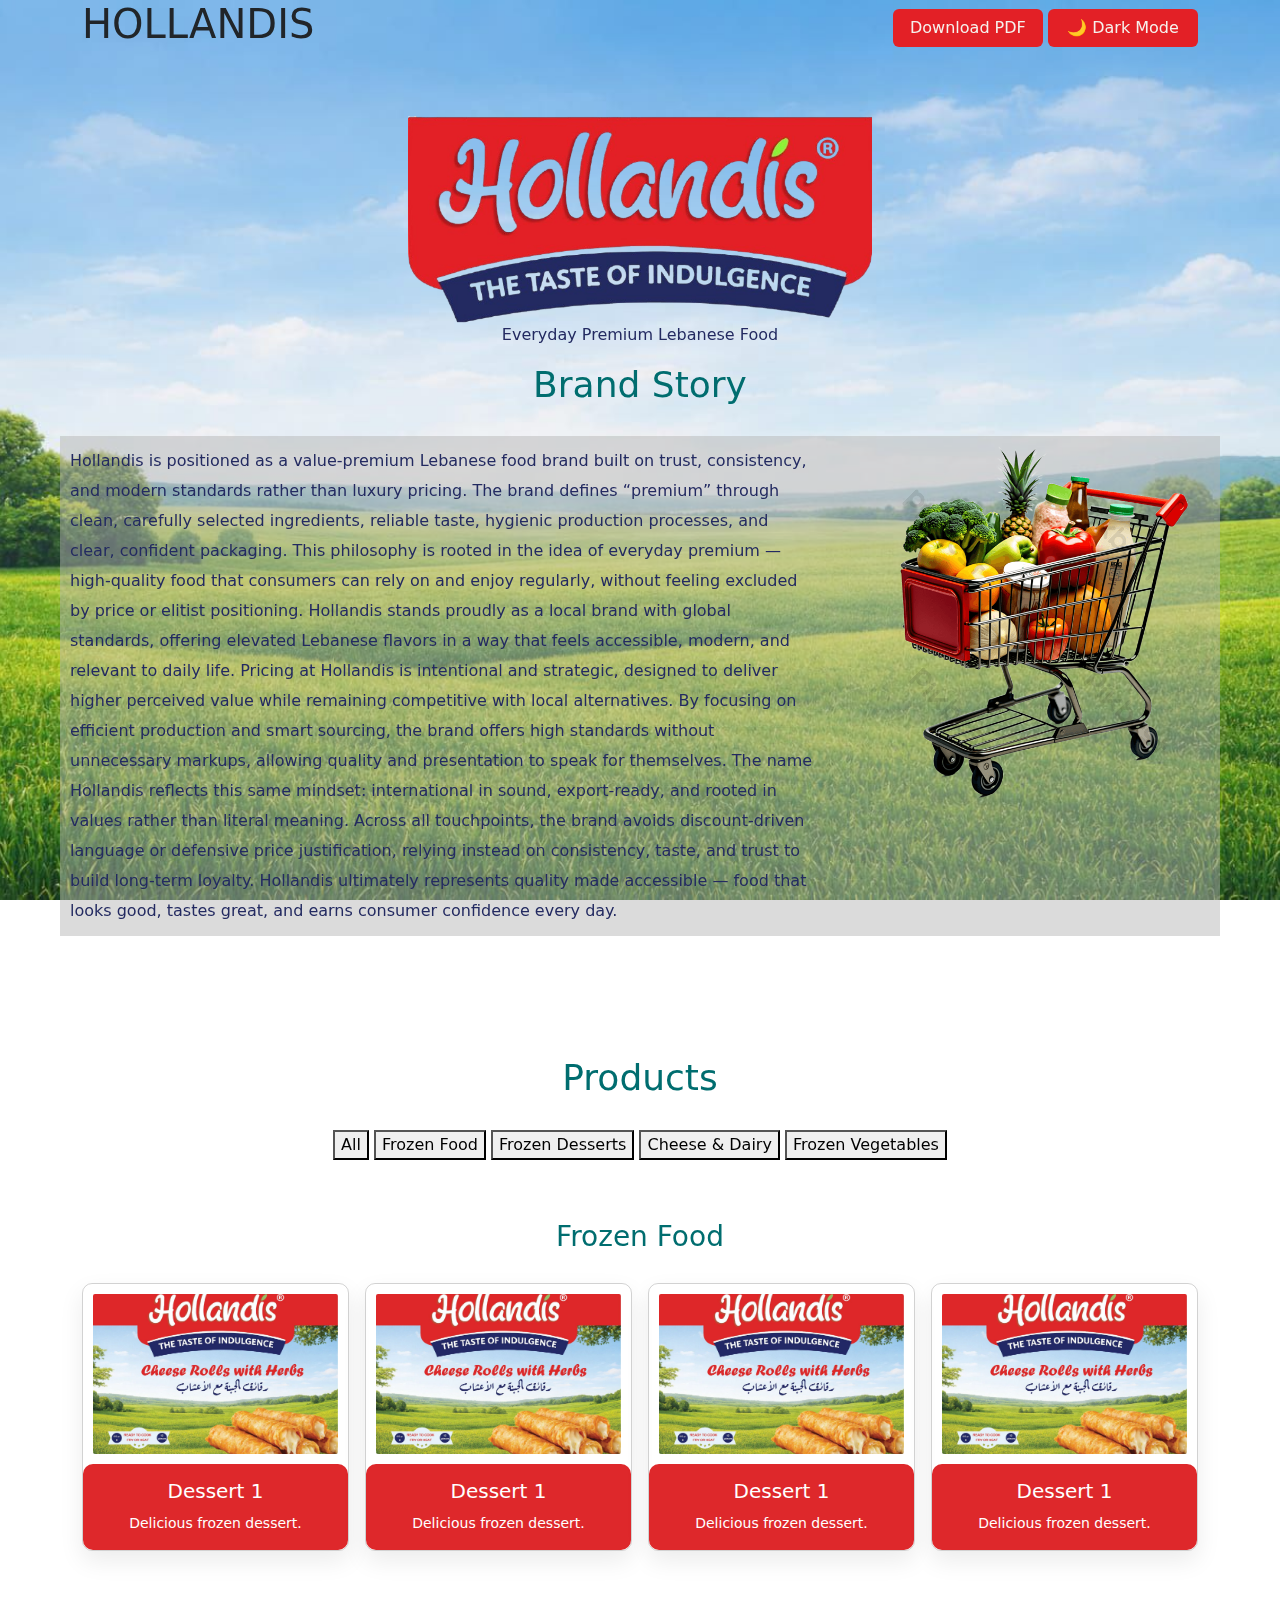
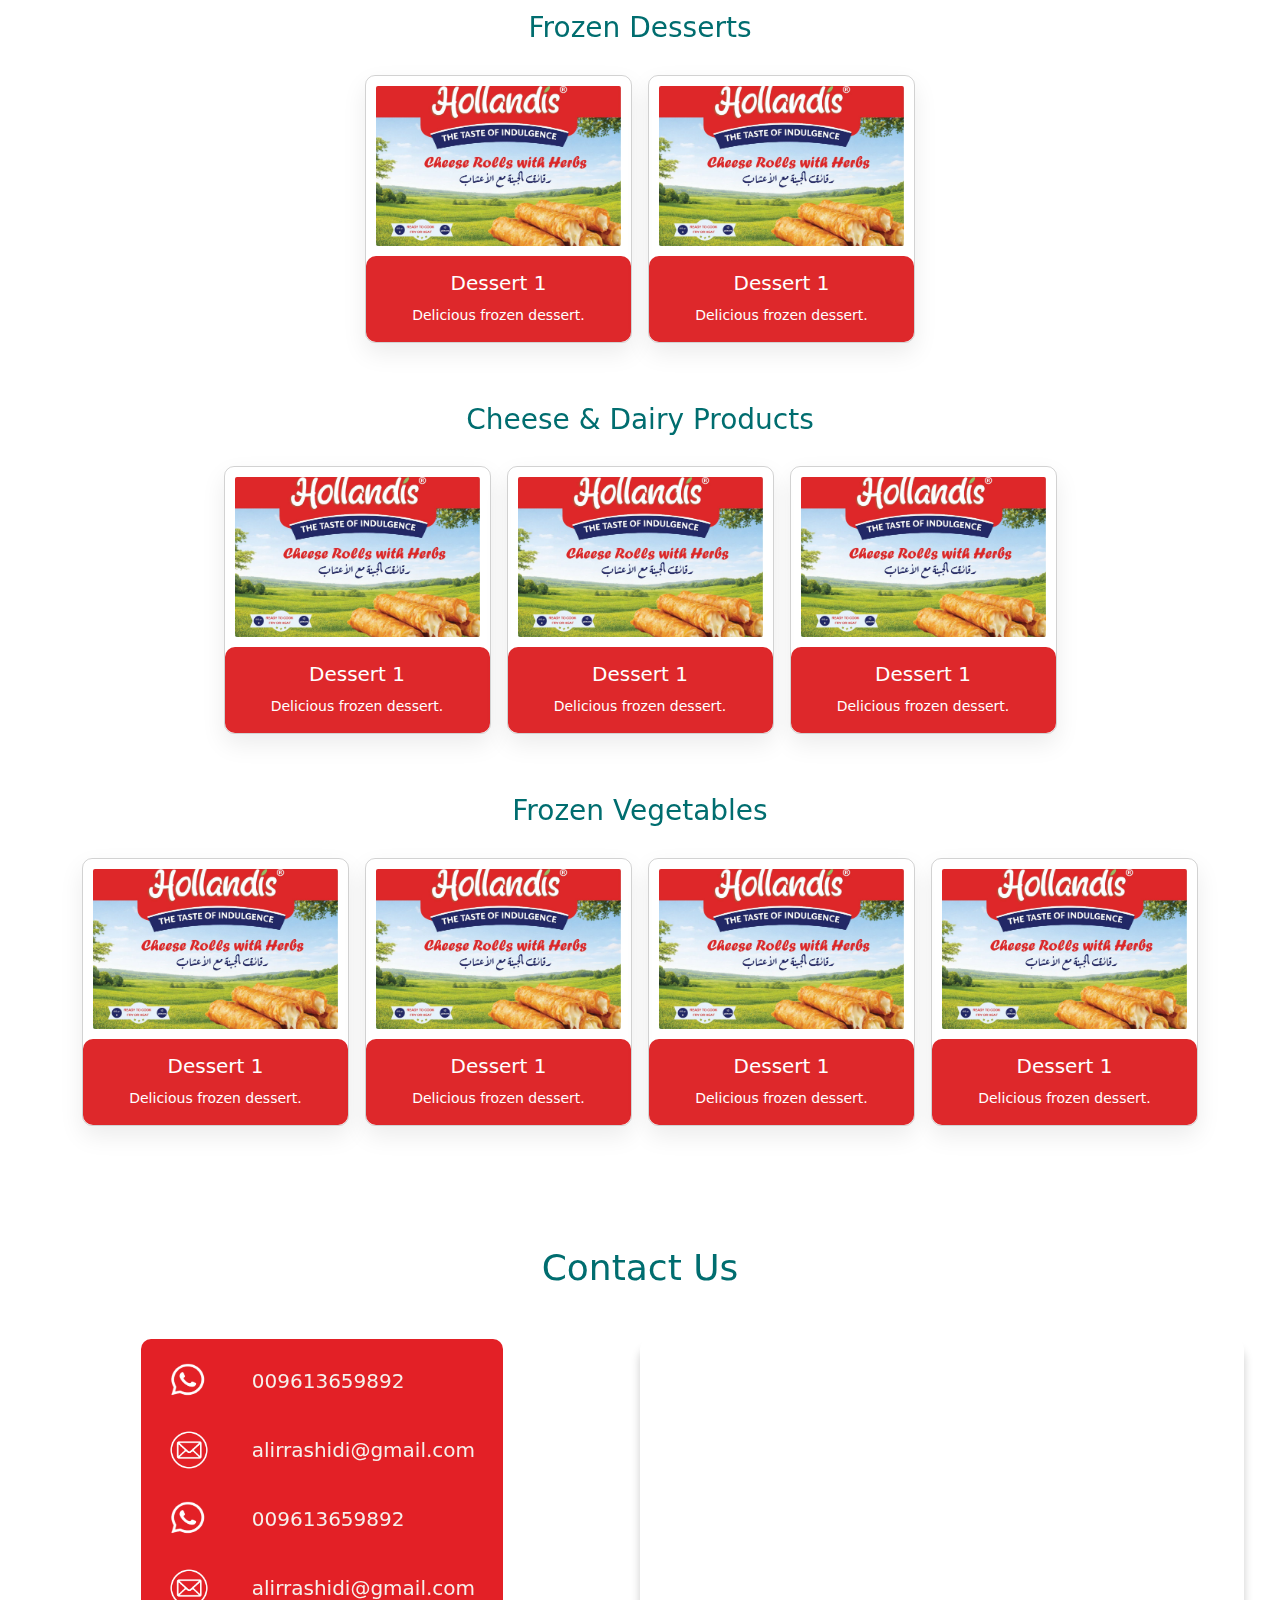
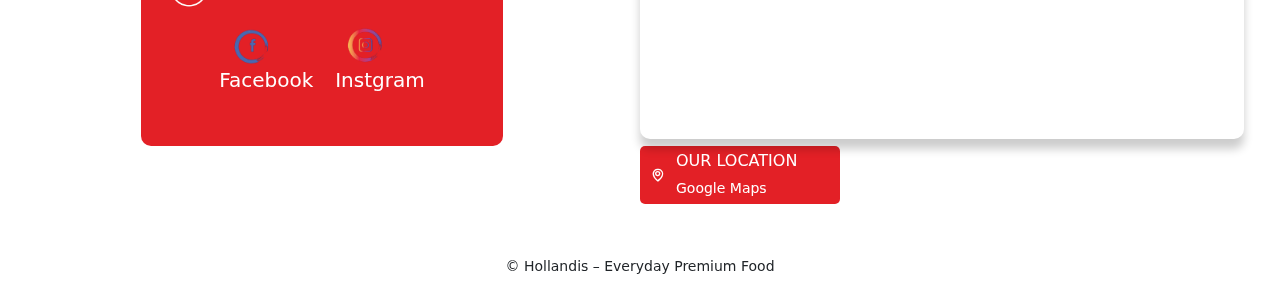
<file: index.html>
<!DOCTYPE html>
<html lang="en">
<head>
  <meta charset="UTF-8" />
  <meta name="viewport" content="width=device-width, initial-scale=1.0" />
  <link rel="stylesheet" href="image/hollandis.css">
  <title>Hollandis – Brand Portfolio</title>
  <!-- Bootstrap -->
   <link href="https://cdn.jsdelivr.net/npm/bootstrap@5.3.3/dist/css/bootstrap.min.css" rel="stylesheet">
<!-- box icons -->
 <link href='https://unpkg.com/boxicons@2.1.4/css/boxicons.min.css' rel='stylesheet'>

  <style>

  </style>
</head>
<body>
  <div class="bg-fixed">
      <div class="overlay"></div>
  </div>
  <!-- TOP -->
<div class="top-bar bb">
  <div class="container header" >
    <h1>HOLLANDIS</h1>
    <div class="controls">
      <!-- <button id="darkBtn">Dark Mode</button> -->
       <button id="pdfBtn" class="btn  ">Download PDF</button>
      <button id="themeToggle" class="btn  ">
          🌙 Dark Mode
      </button>
      
   
    </div>
  </div>
</div>

<section class="home">
  <div class="logo">
    <img  src="image/logo-removebg-preview (1).png">
    <p>Everyday Premium Lebanese Food</p>
    <h2 class="title">Brand Story</h2>
  </div>
  <div class="home-story ">
    <div class="row  justify-content-center">
      <div class="col-12 col-sm-8">
           <p class="story">
                Hollandis is positioned as a value-premium Lebanese food brand built on trust, consistency, and modern standards rather than luxury pricing. The brand defines “premium” through clean, carefully selected ingredients, reliable taste, hygienic production processes, and clear, confident packaging. This philosophy is rooted in the idea of everyday premium — high-quality food that consumers can rely on and enjoy regularly, without feeling excluded by price or elitist positioning. Hollandis stands proudly as a local brand with global standards, offering elevated Lebanese flavors in a way that feels accessible, modern, and relevant to daily life.
                Pricing at Hollandis is intentional and strategic, designed to deliver higher perceived value while remaining competitive with local alternatives. By focusing on efficient production and smart sourcing, the brand offers high standards without unnecessary markups, allowing quality and presentation to speak for themselves. The name Hollandis reflects this same mindset: international in sound, export-ready, and rooted in values rather than literal meaning. Across all touchpoints, the brand avoids discount-driven language or defensive price justification, relying instead on consistency, taste, and trust to build long-term loyalty. Hollandis ultimately represents quality made accessible — food that looks good, tastes great, and earns consumer confidence every day.    
            </p>
      </div>
      <div class="col-12 col-sm-4">
           <img src="image/grocery-filled-shopping-cart-mockup-png--e2-80-93-isolated-with-transparent-background_10889721.png!bw700">
      </div>
    </div>
   
  </div>
</section>

<section>
  <h2 class="title">Products </h2>

  <div class="filters" style="text-align:center; margin-bottom:40px;">
    <button id="all" onclick="filterProducts('all')">All</button>
    <button id="frozen" onclick="filterProducts('frozen')">Frozen Food</button>
    <button id="dessert" onclick="filterProducts('dessert')">Frozen Desserts</button>
    <button id="dairy" onclick="filterProducts('dairy')">Cheese & Dairy</button>
    <button id="vegetables" onclick="filterProducts('vegetables')">Frozen Vegetables</button>
  </div>
<!--الكود الجديد  -->
    <!-- حاوية الأقسام -->
    <div class="position-relative" style="min-height: 600px;">

        <!-- Frozen Food -->
         
        <div class="category section" id="frozen">
            <h3>Frozen Food</h3>
            <div class="container text-center mx-auto">
                <div class="row g-3 justify-content-center">
                    <div class="col-12 col-lg-3 col-md-4 col-sm-6">
                          <div class="card">
                            <img src="image/1.jpg" class="img-fluid" alt="Dessert">
                            <div class="card-info">
                                <h4>Dessert 1</h4>
                                <p>Delicious frozen dessert.</p>
                            </div>
                        </div>
                    </div>
                    <div class="  col-12 col-lg-3 col-md-4 col-sm-6">
                          <div class="card">
                            <img src="image/1.jpg" class="img-fluid" alt="Dessert">
                            <div class="card-info">
                                <h4>Dessert 1</h4>
                                <p>Delicious frozen dessert.</p>
                            </div>
                        </div>
                    </div>
                     <div class="col-12 col-lg-3 col-md-4 col-sm-6">
                          <div class="card">
                            <img src="image/1.jpg" class="img-fluid" alt="Dessert">
                            <div class="card-info">
                                <h4>Dessert 1</h4>
                                <p>Delicious frozen dessert.</p>
                            </div>
                        </div>
                    </div>
                     <div class="col-12 col-lg-3 col-md-4 col-sm-6">
                        <div class="card">
                            <img src="image/1.jpg" class="img-fluid" alt="Dessert">
                            <div class="card-info">
                                <h4>Dessert 1</h4>
                                <p>Delicious frozen dessert.</p>
                            </div>
                        </div>
                    </div>
                </div>
            </div>
        </div>

        <!-- Frozen Desserts -->
        <div class="category section " id="dessert">
            <h3>Frozen Desserts</h3>
            <div class="container text-center mx-auto">
                <div class="row g-3 justify-content-center">
                    <div class="col-12 col-lg-3 col-md-4 col-sm-6">
                        <div class="card">
                            <img src="image/1.jpg" class="img-fluid" alt="Dessert">
                            <div class="card-info">
                                <h4>Dessert 1</h4>
                                <p>Delicious frozen dessert.</p>
                            </div>
                        </div>
                    </div>
                    <div class="col-12 col-lg-3 col-md-4 col-sm-6">
                          <div class="card">
                            <img src="image/1.jpg" class="img-fluid" alt="Dessert">
                            <div class="card-info">
                                <h4>Dessert 1</h4>
                                <p>Delicious frozen dessert.</p>
                            </div>
                        </div>
                    </div>
                </div>
            </div>
        </div>

        <!-- Cheese & Dairy -->
        <div class="category section " id="dairy">
            <h3>Cheese & Dairy Products</h3>
            <div class="container text-center mx-auto">
                <div class="row g-3 justify-content-center">
                    <div class="col-12 col-lg-3 col-md-4 col-sm-6">
                           <div class="card">
                            <img src="image/1.jpg" class="img-fluid" alt="Dessert">
                            <div class="card-info">
                                <h4>Dessert 1</h4>
                                <p>Delicious frozen dessert.</p>
                            </div>
                        </div>
                    </div>
                    <div class="col-12 col-lg-3 col-md-4 col-sm-6">
                           <div class="card">
                            <img src="image/1.jpg" class="img-fluid" alt="Dessert">
                            <div class="card-info">
                                <h4>Dessert 1</h4>
                                <p>Delicious frozen dessert.</p>
                            </div>
                        </div>
                    </div>
                      <div class="col-12 col-lg-3 col-md-4 col-sm-6">
                           <div class="card">
                            <img src="image/1.jpg" class="img-fluid" alt="Dessert">
                            <div class="card-info">
                                <h4>Dessert 1</h4>
                                <p>Delicious frozen dessert.</p>
                            </div>
                        </div>
                    </div>
                </div>
            </div>
        </div>

        <!-- Frozen Vegetables -->
        <div class="category section " id="vegetables">
            <h3>Frozen Vegetables</h3>
            <div class="container text-center mx-auto">
                <div class="row g-3 justify-content-center">
                    <div class="col-12 col-lg-3 col-md-4 col-sm-6">
                           <div class="card">
                            <img src="image/1.jpg" class="img-fluid" alt="Dessert">
                            <div class="card-info">
                                <h4>Dessert 1</h4>
                                <p>Delicious frozen dessert.</p>
                            </div>
                        </div>
                    </div>
                    <div class="col-12 col-lg-3 col-md-4 col-sm-6">
                           <div class="card">
                            <img src="image/1.jpg" class="img-fluid" alt="Dessert">
                            <div class="card-info">
                                <h4>Dessert 1</h4>
                                <p>Delicious frozen dessert.</p>
                            </div>
                        </div>
                    </div>
                     <div class="col-12 col-lg-3 col-md-4 col-sm-6">
                           <div class="card">
                            <img src="image/1.jpg" class="img-fluid" alt="Dessert">
                            <div class="card-info">
                                <h4>Dessert 1</h4>
                                <p>Delicious frozen dessert.</p>
                            </div>
                        </div>
                    </div>
                     <div class="col-12 col-lg-3 col-md-4 col-sm-6">
                           <div class="card">
                            <img src="image/1.jpg" class="img-fluid" alt="Dessert">
                            <div class="card-info">
                                <h4>Dessert 1</h4>
                                <p>Delicious frozen dessert.</p>
                            </div>
                        </div>
                    </div>
                </div>
            </div>
        </div>

    </div>
</div>
<!--  -->
<!-- الكود القديم -->
 <!-- <section>
  <div class="category " id='frozen'>
    <h3>Frozen Food</h3>
    <div class="container text-center mx-auto">
      <div class="row g-3 justify-content-center">
          <div class="col-12  col-lg-3 col-md-4 col-sm-6 ">
            <div class="card">
              <img src="image/1.jpg" alt="Kibbeh" />
              <h4>Kibbeh</h4>
              <p>High‑quality everyday premium product.</p>
            </div>
          </div>
          <div class="col-12  col-lg-3 col-md-4 col-sm-6 ">
            <div class="card">
              <img src="image/1.jpg" alt="Kibbeh" />
              <h4>Kibbeh</h4>
              <p>High‑quality everyday premium product.</p>
            </div>
          </div>
          <div class="col-12 col-lg-3 col-md-4 col-sm-6">
            <div class="card">
              <img src="image/1.jpg" alt="Kibbeh" />
              <h4>Kibbeh</h4>
              <p>High‑quality everyday premium product.</p>
            </div>
          </div>
          <div class="col-12 col-lg-3 col-md-4 col-sm-6">
            <div class="card">
              <img src="image/1.jpg" alt="Kibbeh" />
              <h4>Kibbeh</h4>
              <p>High‑quality everyday premium product.</p>
            </div>
          </div>
          
        </div>
    </div>
  </div>
  </section>  -->
<!-- <section>
  <div class="category  " id='dessert'>
    <h3>Frozen Desserts</h3>
    <div class="container text-center mx-auto">
      <div class="row g-3 justify-content-center">
          <div class="col-12 col-lg-3 col-md-4 col-sm-6">
            <div class="card">
              <img src="image/1.jpg" alt="Kibbeh" />
              <h4>Kibbeh</h4>
              <p>High‑quality everyday premium product.</p>
            </div>
          </div>
          <div class="col-12 col-lg-3 col-md-4 col-sm-6">
            <div class="card">
              <img src="image/1.jpg" alt="Kibbeh" />
              <h4>Kibbeh</h4>
              <p>High‑quality everyday premium product.</p>
            </div>
          </div> 
        </div>
    </div>
    </div> 
  </section>  -->
 <!-- <section>
  <div class="category " id='dairy'>
    <h3>Cheese & Dairy Products</h3>
      <div class="container text-center mx-auto">
      <div class="row g-3 justify-content-center">
          <div class="col-12 col-lg-3 col-md-4 col-sm-6">
            <div class="card">
              <img src="image/1.jpg" alt="Kibbeh" />
              <h4>Kibbeh</h4>
              <p>High‑quality everyday premium product.</p>
            </div>
          </div>
           <div class="col-12 col-lg-3 col-md-4 col-sm-6">
            <div class="card">
              <img src="image/1.jpg" alt="Kibbeh" />
              <h4>Kibbeh</h4>
              <p>High‑quality everyday premium product.</p>
            </div>
          </div>
          <div class="col-12 col-lg-3 col-md-4 col-sm-6">
            <div class="card">
              <img src="image/1.jpg" alt="Kibbeh" />
              <h4>Kibbeh</h4>
              <p>High‑quality everyday premium product.</p>
            </div>
          </div>
        </div>
    </div>
   </div> 
</section>  -->
<!-- <section>
 <div class="category  " id='all'>
    <h3>Frozen Vegetables</h3>
     <div class="container text-center mx-auto">
      <div class="row g-3 justify-content-center">
          <div class="col-12 col-lg-3 col-md-4 col-sm-6">
            <div class="card">
              <img src="image/1.jpg" alt="Kibbeh" />
              <h4>Kibbeh</h4>
              <p>High‑quality everyday premium product.</p>
            </div>
          </div>
          <div class="col-12 col-lg-3 col-md-4 col-sm-6">
            <div class="card">
              <img src="image/1.jpg" alt="Kibbeh" />
              <h4>Kibbeh</h4>
              <p>High‑quality everyday premium product.</p>
            </div>
          </div>
          <div class="col-12 col-lg-3 col-md-4 col-sm-6">
            <div class="card">
              <img src="image/1.jpg" alt="Kibbeh" />
              <h4>Kibbeh</h4>
              <p>High‑quality everyday premium product.</p>
            </div>
          </div>
          <div class="col-12 col-lg-3 col-md-4 col-sm-6">
            <div class="card">
              <img src="image/1.jpg" alt="Kibbeh" />
              <h4>Kibbeh</h4>
              <p>High‑quality everyday premium product.</p>
            </div>
          </div>
          
        </div>
    </div>
</div>
</section>   -->
</section>

<!--  -->
<!-- contact us  -->
<section class="contact-section ">
  <h2 class="title">Contact Us </h2>
    <div class="contact row g-3 justify-content-center">
      
      <div class="socail col-12 col-md-6">
        <div class="socail-card">
          <div class="socail-email">
            <div class="email1">
                <div class="wh">
                  <div>
                     <a href="https://facebook.com/yourpage" target="_blank" class="btn " style="color: #29a638">
                        <img src="image/wh.png"> 
                    </a>
                  </div>
                  <div>
                    <p>009613659892</p>
                  </div>
                </div>
                <div class="eml">
                    <div>
                    <a href="mailto:example@email.com" class="btn   ">
                        <img src="image/em.png"> 
                    </a>
                  </div>
                  <div>
                    <p>alirrashidi@gmail.com </p>
                  </div>
                </div>
            </div>
            <div class="email2">
                <div class="wh">
                  <div>
                     <a href="https://facebook.com/yourpage" target="_blank" class="btn " style="color: #29a638">
                        <img src="image/wh.png"> 
                    </a>
                  </div>
                  <div>
                    <p>009613659892</p>
                  </div>
                </div>
                <div class="eml">
                    <div>
                    <a href="mailto:example@email.com" class="btn   ">
                        <img src="image/em.png"> 
                    </a>
                  </div>
                  <div>
                    <p>alirrashidi@gmail.com </p>
                  </div>
                </div>
            </div>
          </div>
          <div class="socail-media">
            <div class=" facebook">
              <a href="https://facebook.com/yourpage" target="_blank"  style="color: #4d69b0;">
                  <img src="image/fac.png">  <p>Facebook</p>
              </a> 
            </div>
           <div class=" ins">
            <a href="https://facebook.com/yourpage" target="_blank"  style="color: #d62f5e">
                   <img src="image/ins.png"> <p>Instgram</p>
              </a>
           </div>
          </div>
        </div>
      
      </div>
      <div class="socail-img col-12 col-md-6">
          <!-- <div>
            <div>

            </div>
            
          <form action="mailto:example@email.com" method="post" enctype="text/plain">
            <div class="row g-3">
              <div class="col-md-6">
                <input type="text" class="form-control" placeholder="Name" name="name" required>
              </div>
              <div class="col-md-6">
                <input type="email" class="form-control" placeholder="Email" name="email" required>
              </div>
              <div class="col-12">
                <textarea class="form-control" rows="5" placeholder="Your message" name="message" required></textarea>
              </div>
              <div class="col-12 btn-send ">
                <button type="submit" class="btn btn-success px-4">
                  send
                </button>
              </div>
            </div>
          </form>
          </div> -->
      <div class="map-section">
            <iframe src="https://www.google.com/maps/embed?pb=!1m18!1m12!1m3!1d3315.066489402386!2d35.5187992!3d33.8105972!2m3!1f0!2f0!3f0!3m2!1i1024!2i768!4f13.1!3m3!1m2!1s0x151f19dce5a6ae85%3A0x9ce4fd9aa1089229!2sChoueifat%20Lebanon!5e0!3m2!1sar!2sus!4v1768818598202!5m2!1sar!2sus" width="600" height="450" style="border:0;" allowfullscreen="" loading="lazy" referrerpolicy="no-referrer-when-downgrade" ></iframe>
            <a 
                href="https://maps.app.goo.gl/1LR8s9koshXdgeja8" 
                 target="_blank" 
                class="map-overlay"
            >   
                <div class="map-text">
                  <i class='bx bx-map'></i>
                 <div class="map-text-info">
                   <h6>OUR LOCATION</h3>
                  <p>Google Maps</p>
                 </div>
                </div>
            </a>
             
          </div>

      </div>
     
    </div>
</section>

<footer>
© Hollandis – Everyday Premium Food
</footer>
<script>
// function toggleDark() {
//   document.body.classList.toggle("dark");
// }

function downloadPDF() {
  html2pdf().from(document.body).save("Hollandis-Portfolio.pdf");
}
</script>
<script>
// function toggleDark() {
//   document.body.classList.toggle("dark");
// }
document.getElementById("pdfBtn").onclick = function(){
  window.print();
};
</script>
<script>
    const toggle = document.getElementById("themeToggle");
    const body = document.body;
    // عند تحميل الصفحة
    if (localStorage.getItem("theme") === "dark") {
        body.classList.add("dark");
    }

    toggle.addEventListener("click", () => {
        body.classList.toggle("dark");

        if (body.classList.contains("dark")) {
            localStorage.setItem("theme", "dark");
        } else {
            localStorage.setItem("theme", "light");
        }
    });
function filterProducts(sectionId) {
    const sections = document.querySelectorAll('.category.section');

    // إذا اخترت All
    if(sectionId === 'all') {
        sections.forEach(section => {
            section.classList.remove('d-none', 'absolute', 'fade-out', 'fade-in');
        });
    } else {
        sections.forEach(section => {
            if(section.id === sectionId) {
                // إظهار القسم الجديد مع fade-in
                section.classList.remove('d-none', 'fade-out');
                section.classList.add('fade-in', 'absolute');
            } else {
                // إخفاء الأقسام الأخرى مع fade-out
                section.classList.add('fade-out');
                section.classList.remove('fade-in', 'absolute');

                // بعد انتهاء الانميشن → نخفيه تمامًا
                setTimeout(() => {
                    section.classList.add('d-none');
                    section.classList.remove('fade-out');
                }, 500); // مدة الانميشن 0.5s
            }
        });
    }
}
</script>

<script src="https://cdn.jsdelivr.net/npm/bootstrap@5.3.3/dist/js/bootstrap.bundle.min.js"></script>


</body>

</html>
</file>
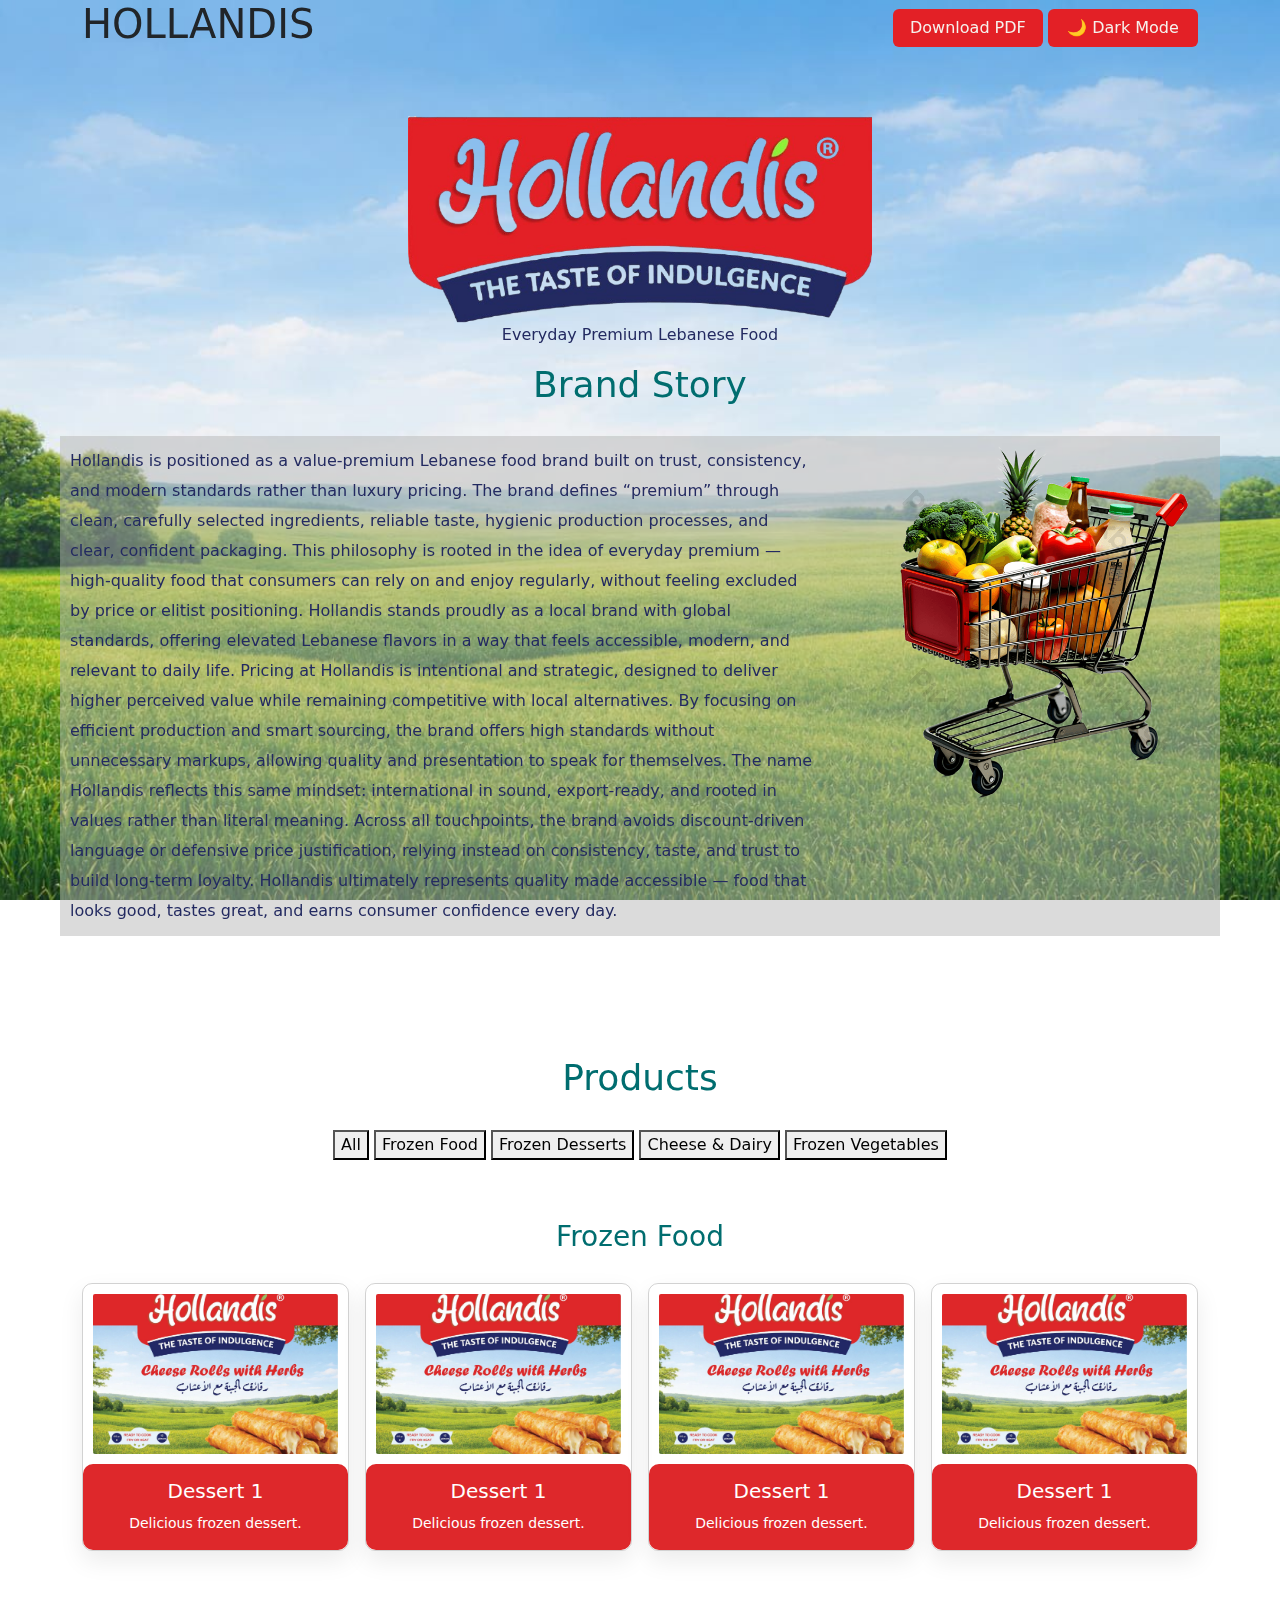
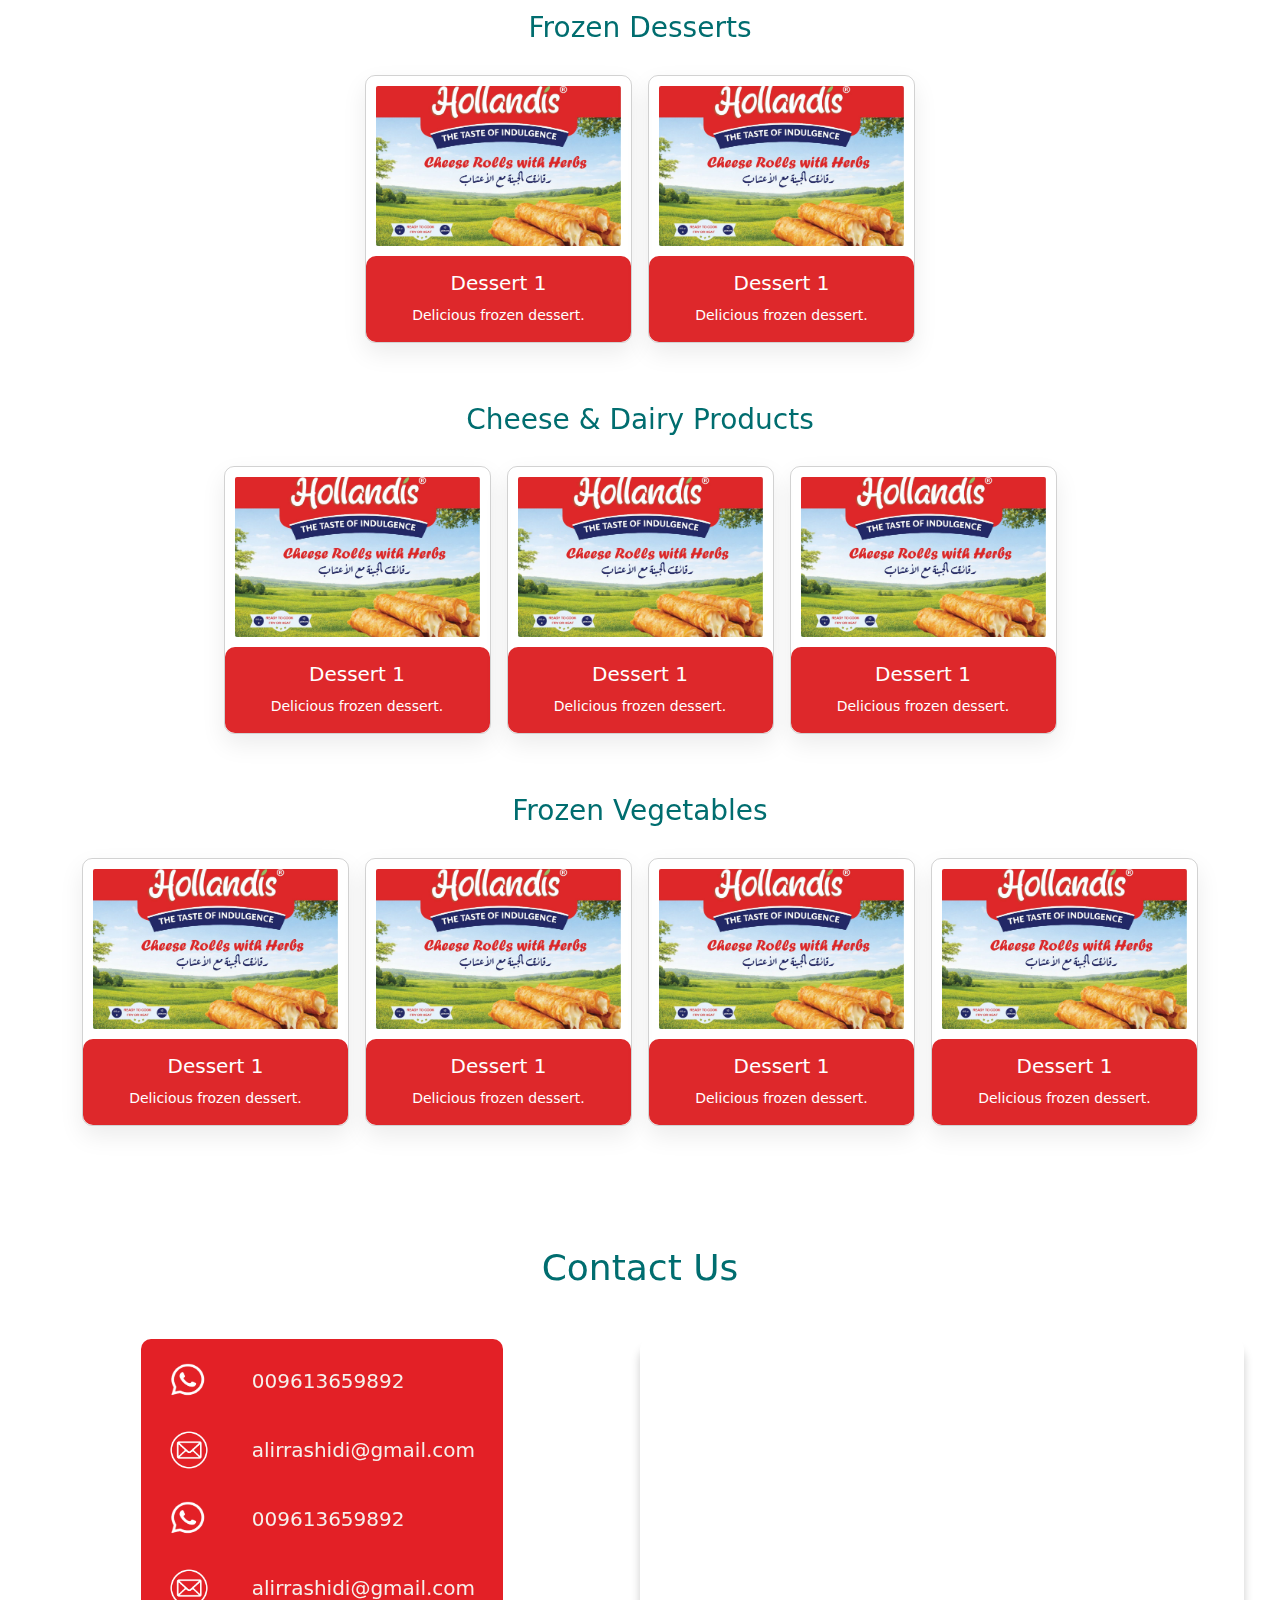
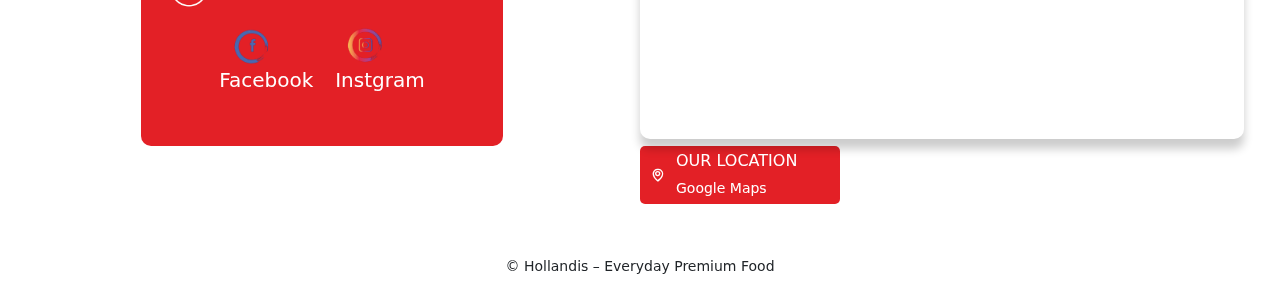
<file: Hollandis Portfolio.html>
<!DOCTYPE html>
<html lang="en">
<head>
  <meta charset="UTF-8" />
  <meta name="viewport" content="width=device-width, initial-scale=1.0" />
  <link rel="stylesheet" href="image/hollandis.css">
  <title>Hollandis – Brand Portfolio</title>
  <!-- Bootstrap -->
   <link href="https://cdn.jsdelivr.net/npm/bootstrap@5.3.3/dist/css/bootstrap.min.css" rel="stylesheet">
<!-- box icons -->
 <link href='https://unpkg.com/boxicons@2.1.4/css/boxicons.min.css' rel='stylesheet'>

  <style>

  </style>
</head>
<body>
  <div class="bg-fixed">
      <div class="overlay"></div>
  </div>
  <!-- TOP -->
<div class="top-bar bb">
  <div class="container header" >
    <h1>HOLLANDIS</h1>
    <div class="controls">
      <!-- <button id="darkBtn">Dark Mode</button> -->
       <button id="pdfBtn" class="btn  ">Download PDF</button>
      <button id="themeToggle" class="btn  ">
          🌙 Dark Mode
      </button>
      
   
    </div>
  </div>
</div>

<section class="home">
  <div class="logo">
    <img  src="image/logo-removebg-preview (1).png">
    <p>Everyday Premium Lebanese Food</p>
    <h2 class="title">Brand Story</h2>
  </div>
  <div class="home-story ">
    <div class="row  justify-content-center">
      <div class="col-12 col-sm-8">
           <p class="story">
                Hollandis is positioned as a value-premium Lebanese food brand built on trust, consistency, and modern standards rather than luxury pricing. The brand defines “premium” through clean, carefully selected ingredients, reliable taste, hygienic production processes, and clear, confident packaging. This philosophy is rooted in the idea of everyday premium — high-quality food that consumers can rely on and enjoy regularly, without feeling excluded by price or elitist positioning. Hollandis stands proudly as a local brand with global standards, offering elevated Lebanese flavors in a way that feels accessible, modern, and relevant to daily life.
                Pricing at Hollandis is intentional and strategic, designed to deliver higher perceived value while remaining competitive with local alternatives. By focusing on efficient production and smart sourcing, the brand offers high standards without unnecessary markups, allowing quality and presentation to speak for themselves. The name Hollandis reflects this same mindset: international in sound, export-ready, and rooted in values rather than literal meaning. Across all touchpoints, the brand avoids discount-driven language or defensive price justification, relying instead on consistency, taste, and trust to build long-term loyalty. Hollandis ultimately represents quality made accessible — food that looks good, tastes great, and earns consumer confidence every day.    
            </p>
      </div>
      <div class="col-12 col-sm-4">
           <img src="image/grocery-filled-shopping-cart-mockup-png--e2-80-93-isolated-with-transparent-background_10889721.png!bw700">
      </div>
    </div>
   
  </div>
</section>

<section>
  <h2 class="title">Products </h2>

  <div class="filters" style="text-align:center; margin-bottom:40px;">
    <button id="all" onclick="filterProducts('all')">All</button>
    <button id="frozen" onclick="filterProducts('frozen')">Frozen Food</button>
    <button id="dessert" onclick="filterProducts('dessert')">Frozen Desserts</button>
    <button id="dairy" onclick="filterProducts('dairy')">Cheese & Dairy</button>
    <button id="vegetables" onclick="filterProducts('vegetables')">Frozen Vegetables</button>
  </div>
<!--الكود الجديد  -->
    <!-- حاوية الأقسام -->
    <div class="position-relative" style="min-height: 600px;">

        <!-- Frozen Food -->
         
        <div class="category section" id="frozen">
            <h3>Frozen Food</h3>
            <div class="container text-center mx-auto">
                <div class="row g-3 justify-content-center">
                    <div class="col-12 col-lg-3 col-md-4 col-sm-6">
                          <div class="card">
                            <img src="image/1.jpg" class="img-fluid" alt="Dessert">
                            <div class="card-info">
                                <h4>Dessert 1</h4>
                                <p>Delicious frozen dessert.</p>
                            </div>
                        </div>
                    </div>
                    <div class="  col-12 col-lg-3 col-md-4 col-sm-6">
                          <div class="card">
                            <img src="image/1.jpg" class="img-fluid" alt="Dessert">
                            <div class="card-info">
                                <h4>Dessert 1</h4>
                                <p>Delicious frozen dessert.</p>
                            </div>
                        </div>
                    </div>
                     <div class="col-12 col-lg-3 col-md-4 col-sm-6">
                          <div class="card">
                            <img src="image/1.jpg" class="img-fluid" alt="Dessert">
                            <div class="card-info">
                                <h4>Dessert 1</h4>
                                <p>Delicious frozen dessert.</p>
                            </div>
                        </div>
                    </div>
                     <div class="col-12 col-lg-3 col-md-4 col-sm-6">
                        <div class="card">
                            <img src="image/1.jpg" class="img-fluid" alt="Dessert">
                            <div class="card-info">
                                <h4>Dessert 1</h4>
                                <p>Delicious frozen dessert.</p>
                            </div>
                        </div>
                    </div>
                </div>
            </div>
        </div>

        <!-- Frozen Desserts -->
        <div class="category section " id="dessert">
            <h3>Frozen Desserts</h3>
            <div class="container text-center mx-auto">
                <div class="row g-3 justify-content-center">
                    <div class="col-12 col-lg-3 col-md-4 col-sm-6">
                        <div class="card">
                            <img src="image/1.jpg" class="img-fluid" alt="Dessert">
                            <div class="card-info">
                                <h4>Dessert 1</h4>
                                <p>Delicious frozen dessert.</p>
                            </div>
                        </div>
                    </div>
                    <div class="col-12 col-lg-3 col-md-4 col-sm-6">
                          <div class="card">
                            <img src="image/1.jpg" class="img-fluid" alt="Dessert">
                            <div class="card-info">
                                <h4>Dessert 1</h4>
                                <p>Delicious frozen dessert.</p>
                            </div>
                        </div>
                    </div>
                </div>
            </div>
        </div>

        <!-- Cheese & Dairy -->
        <div class="category section " id="dairy">
            <h3>Cheese & Dairy Products</h3>
            <div class="container text-center mx-auto">
                <div class="row g-3 justify-content-center">
                    <div class="col-12 col-lg-3 col-md-4 col-sm-6">
                           <div class="card">
                            <img src="image/1.jpg" class="img-fluid" alt="Dessert">
                            <div class="card-info">
                                <h4>Dessert 1</h4>
                                <p>Delicious frozen dessert.</p>
                            </div>
                        </div>
                    </div>
                    <div class="col-12 col-lg-3 col-md-4 col-sm-6">
                           <div class="card">
                            <img src="image/1.jpg" class="img-fluid" alt="Dessert">
                            <div class="card-info">
                                <h4>Dessert 1</h4>
                                <p>Delicious frozen dessert.</p>
                            </div>
                        </div>
                    </div>
                      <div class="col-12 col-lg-3 col-md-4 col-sm-6">
                           <div class="card">
                            <img src="image/1.jpg" class="img-fluid" alt="Dessert">
                            <div class="card-info">
                                <h4>Dessert 1</h4>
                                <p>Delicious frozen dessert.</p>
                            </div>
                        </div>
                    </div>
                </div>
            </div>
        </div>

        <!-- Frozen Vegetables -->
        <div class="category section " id="vegetables">
            <h3>Frozen Vegetables</h3>
            <div class="container text-center mx-auto">
                <div class="row g-3 justify-content-center">
                    <div class="col-12 col-lg-3 col-md-4 col-sm-6">
                           <div class="card">
                            <img src="image/1.jpg" class="img-fluid" alt="Dessert">
                            <div class="card-info">
                                <h4>Dessert 1</h4>
                                <p>Delicious frozen dessert.</p>
                            </div>
                        </div>
                    </div>
                    <div class="col-12 col-lg-3 col-md-4 col-sm-6">
                           <div class="card">
                            <img src="image/1.jpg" class="img-fluid" alt="Dessert">
                            <div class="card-info">
                                <h4>Dessert 1</h4>
                                <p>Delicious frozen dessert.</p>
                            </div>
                        </div>
                    </div>
                     <div class="col-12 col-lg-3 col-md-4 col-sm-6">
                           <div class="card">
                            <img src="image/1.jpg" class="img-fluid" alt="Dessert">
                            <div class="card-info">
                                <h4>Dessert 1</h4>
                                <p>Delicious frozen dessert.</p>
                            </div>
                        </div>
                    </div>
                     <div class="col-12 col-lg-3 col-md-4 col-sm-6">
                           <div class="card">
                            <img src="image/1.jpg" class="img-fluid" alt="Dessert">
                            <div class="card-info">
                                <h4>Dessert 1</h4>
                                <p>Delicious frozen dessert.</p>
                            </div>
                        </div>
                    </div>
                </div>
            </div>
        </div>

    </div>
</div>
<!--  -->
<!-- الكود القديم -->
 <!-- <section>
  <div class="category " id='frozen'>
    <h3>Frozen Food</h3>
    <div class="container text-center mx-auto">
      <div class="row g-3 justify-content-center">
          <div class="col-12  col-lg-3 col-md-4 col-sm-6 ">
            <div class="card">
              <img src="image/1.jpg" alt="Kibbeh" />
              <h4>Kibbeh</h4>
              <p>High‑quality everyday premium product.</p>
            </div>
          </div>
          <div class="col-12  col-lg-3 col-md-4 col-sm-6 ">
            <div class="card">
              <img src="image/1.jpg" alt="Kibbeh" />
              <h4>Kibbeh</h4>
              <p>High‑quality everyday premium product.</p>
            </div>
          </div>
          <div class="col-12 col-lg-3 col-md-4 col-sm-6">
            <div class="card">
              <img src="image/1.jpg" alt="Kibbeh" />
              <h4>Kibbeh</h4>
              <p>High‑quality everyday premium product.</p>
            </div>
          </div>
          <div class="col-12 col-lg-3 col-md-4 col-sm-6">
            <div class="card">
              <img src="image/1.jpg" alt="Kibbeh" />
              <h4>Kibbeh</h4>
              <p>High‑quality everyday premium product.</p>
            </div>
          </div>
          
        </div>
    </div>
  </div>
  </section>  -->
<!-- <section>
  <div class="category  " id='dessert'>
    <h3>Frozen Desserts</h3>
    <div class="container text-center mx-auto">
      <div class="row g-3 justify-content-center">
          <div class="col-12 col-lg-3 col-md-4 col-sm-6">
            <div class="card">
              <img src="image/1.jpg" alt="Kibbeh" />
              <h4>Kibbeh</h4>
              <p>High‑quality everyday premium product.</p>
            </div>
          </div>
          <div class="col-12 col-lg-3 col-md-4 col-sm-6">
            <div class="card">
              <img src="image/1.jpg" alt="Kibbeh" />
              <h4>Kibbeh</h4>
              <p>High‑quality everyday premium product.</p>
            </div>
          </div> 
        </div>
    </div>
    </div> 
  </section>  -->
 <!-- <section>
  <div class="category " id='dairy'>
    <h3>Cheese & Dairy Products</h3>
      <div class="container text-center mx-auto">
      <div class="row g-3 justify-content-center">
          <div class="col-12 col-lg-3 col-md-4 col-sm-6">
            <div class="card">
              <img src="image/1.jpg" alt="Kibbeh" />
              <h4>Kibbeh</h4>
              <p>High‑quality everyday premium product.</p>
            </div>
          </div>
           <div class="col-12 col-lg-3 col-md-4 col-sm-6">
            <div class="card">
              <img src="image/1.jpg" alt="Kibbeh" />
              <h4>Kibbeh</h4>
              <p>High‑quality everyday premium product.</p>
            </div>
          </div>
          <div class="col-12 col-lg-3 col-md-4 col-sm-6">
            <div class="card">
              <img src="image/1.jpg" alt="Kibbeh" />
              <h4>Kibbeh</h4>
              <p>High‑quality everyday premium product.</p>
            </div>
          </div>
        </div>
    </div>
   </div> 
</section>  -->
<!-- <section>
 <div class="category  " id='all'>
    <h3>Frozen Vegetables</h3>
     <div class="container text-center mx-auto">
      <div class="row g-3 justify-content-center">
          <div class="col-12 col-lg-3 col-md-4 col-sm-6">
            <div class="card">
              <img src="image/1.jpg" alt="Kibbeh" />
              <h4>Kibbeh</h4>
              <p>High‑quality everyday premium product.</p>
            </div>
          </div>
          <div class="col-12 col-lg-3 col-md-4 col-sm-6">
            <div class="card">
              <img src="image/1.jpg" alt="Kibbeh" />
              <h4>Kibbeh</h4>
              <p>High‑quality everyday premium product.</p>
            </div>
          </div>
          <div class="col-12 col-lg-3 col-md-4 col-sm-6">
            <div class="card">
              <img src="image/1.jpg" alt="Kibbeh" />
              <h4>Kibbeh</h4>
              <p>High‑quality everyday premium product.</p>
            </div>
          </div>
          <div class="col-12 col-lg-3 col-md-4 col-sm-6">
            <div class="card">
              <img src="image/1.jpg" alt="Kibbeh" />
              <h4>Kibbeh</h4>
              <p>High‑quality everyday premium product.</p>
            </div>
          </div>
          
        </div>
    </div>
</div>
</section>   -->
</section>

<!--  -->
<!-- contact us  -->
<section class="contact-section ">
  <h2 class="title">Contact Us </h2>
    <div class="contact row g-3 justify-content-center">
      
      <div class="socail col-12 col-md-6">
        <div class="socail-card">
          <div class="socail-email">
            <div class="email1">
                <div class="wh">
                  <div>
                     <a href="https://facebook.com/yourpage" target="_blank" class="btn " style="color: #29a638">
                        <img src="image/wh.png"> 
                    </a>
                  </div>
                  <div>
                    <p>009613659892</p>
                  </div>
                </div>
                <div class="eml">
                    <div>
                    <a href="mailto:example@email.com" class="btn   ">
                        <img src="image/em.png"> 
                    </a>
                  </div>
                  <div>
                    <p>alirrashidi@gmail.com </p>
                  </div>
                </div>
            </div>
            <div class="email2">
                <div class="wh">
                  <div>
                     <a href="https://facebook.com/yourpage" target="_blank" class="btn " style="color: #29a638">
                        <img src="image/wh.png"> 
                    </a>
                  </div>
                  <div>
                    <p>009613659892</p>
                  </div>
                </div>
                <div class="eml">
                    <div>
                    <a href="mailto:example@email.com" class="btn   ">
                        <img src="image/em.png"> 
                    </a>
                  </div>
                  <div>
                    <p>alirrashidi@gmail.com </p>
                  </div>
                </div>
            </div>
          </div>
          <div class="socail-media">
            <div class=" facebook">
              <a href="https://facebook.com/yourpage" target="_blank"  style="color: #4d69b0;">
                  <img src="image/fac.png">  <p>Facebook</p>
              </a> 
            </div>
           <div class=" ins">
            <a href="https://facebook.com/yourpage" target="_blank"  style="color: #d62f5e">
                   <img src="image/ins.png"> <p>Instgram</p>
              </a>
           </div>
          </div>
        </div>
      
      </div>
      <div class="socail-img col-12 col-md-6">
          <!-- <div>
            <div>

            </div>
            
          <form action="mailto:example@email.com" method="post" enctype="text/plain">
            <div class="row g-3">
              <div class="col-md-6">
                <input type="text" class="form-control" placeholder="Name" name="name" required>
              </div>
              <div class="col-md-6">
                <input type="email" class="form-control" placeholder="Email" name="email" required>
              </div>
              <div class="col-12">
                <textarea class="form-control" rows="5" placeholder="Your message" name="message" required></textarea>
              </div>
              <div class="col-12 btn-send ">
                <button type="submit" class="btn btn-success px-4">
                  send
                </button>
              </div>
            </div>
          </form>
          </div> -->
      <div class="map-section">
            <iframe src="https://www.google.com/maps/embed?pb=!1m18!1m12!1m3!1d3315.066489402386!2d35.5187992!3d33.8105972!2m3!1f0!2f0!3f0!3m2!1i1024!2i768!4f13.1!3m3!1m2!1s0x151f19dce5a6ae85%3A0x9ce4fd9aa1089229!2sChoueifat%20Lebanon!5e0!3m2!1sar!2sus!4v1768818598202!5m2!1sar!2sus" width="600" height="450" style="border:0;" allowfullscreen="" loading="lazy" referrerpolicy="no-referrer-when-downgrade" ></iframe>
            <a 
                href="https://maps.app.goo.gl/1LR8s9koshXdgeja8" 
                 target="_blank" 
                class="map-overlay"
            >   
                <div class="map-text">
                  <i class='bx bx-map'></i>
                 <div class="map-text-info">
                   <h6>OUR LOCATION</h3>
                  <p>Google Maps</p>
                 </div>
                </div>
            </a>
             
          </div>

      </div>
     
    </div>
</section>

<footer>
© Hollandis – Everyday Premium Food
</footer>
<script>
// function toggleDark() {
//   document.body.classList.toggle("dark");
// }

function downloadPDF() {
  html2pdf().from(document.body).save("Hollandis-Portfolio.pdf");
}
</script>
<script>
// function toggleDark() {
//   document.body.classList.toggle("dark");
// }
document.getElementById("pdfBtn").onclick = function(){
  window.print();
};
</script>
<script>
    const toggle = document.getElementById("themeToggle");
    const body = document.body;
    // عند تحميل الصفحة
    if (localStorage.getItem("theme") === "dark") {
        body.classList.add("dark");
    }

    toggle.addEventListener("click", () => {
        body.classList.toggle("dark");

        if (body.classList.contains("dark")) {
            localStorage.setItem("theme", "dark");
        } else {
            localStorage.setItem("theme", "light");
        }
    });
function filterProducts(sectionId) {
    const sections = document.querySelectorAll('.category.section');

    // إذا اخترت All
    if(sectionId === 'all') {
        sections.forEach(section => {
            section.classList.remove('d-none', 'absolute', 'fade-out', 'fade-in');
        });
    } else {
        sections.forEach(section => {
            if(section.id === sectionId) {
                // إظهار القسم الجديد مع fade-in
                section.classList.remove('d-none', 'fade-out');
                section.classList.add('fade-in', 'absolute');
            } else {
                // إخفاء الأقسام الأخرى مع fade-out
                section.classList.add('fade-out');
                section.classList.remove('fade-in', 'absolute');

                // بعد انتهاء الانميشن → نخفيه تمامًا
                setTimeout(() => {
                    section.classList.add('d-none');
                    section.classList.remove('fade-out');
                }, 500); // مدة الانميشن 0.5s
            }
        });
    }
}
</script>

<script src="https://cdn.jsdelivr.net/npm/bootstrap@5.3.3/dist/js/bootstrap.bundle.min.js"></script>


</body>
</html>
</file>
<file: image/hollandis.css>
:root {
    --bg-color: #f6f1ec;
    --text-color: #333;
}
body {
  width: 100%;
  margin: 0;
  font-family: "Segoe UI", Tahoma, sans-serif;
  background-color: var(--bg-color);
  color: var(--text-color);
  transition: 0.3s;

}
section {
  width: 100%;
  margin: auto;
  padding: 60px 20px;
}
.dark {
     background-color:var(--text-color);
     color: var(--bg-color);
}
/* background-image */

/* الخلفية */
.bg-fixed {
    position: fixed;
    top: 0;
    left: 0;
    width: 100%;
    height: 100vh;
    background-image: url("bg.jpg");
    background-size: cover;
    background-position: center;
    background-repeat: no-repeat;
    z-index: -1; /* خلف المحتوى */
}
.header{
  display: flex;
  align-items: center;
  justify-content: space-between;
}
.header button{
  width: 150px;
  background-color: #e32026;
  color: var(--bg-color);
}

.header button:hover{
  width: 150px;
  background-color: var(--bg-color);
  color: #e32026;
}
.pdfBtn{

}
/* المحتوى */
.content {
    position: relative;
    z-index: 1;
    color: white;
    padding: 100px 20px;
}
.home{
  width: 100%;
  margin-top: 0;
  padding: 60px;
  color: #fff;
  text-align: center;
}
.home .logo{

}
.home .logo img{
  width:40%
}
.home .logo p{
  color: #232a61;
}
.home-story{
  width: 100% !important;
background-color: #b4b3b37a;
 
}
.home-story p{
  text-align: start;
  color:#232a61;
  padding: 10px;
  border-radius: 5px;
  line-height: 30px;
}
.home-story img{
  width: 100%;
}
header h1 {
  font-size: 64px;
  margin: 0;
  font-family: 'Pacifico', cursive;
}
header p {
  font-size: 22px;
  margin-top: 10px;
}

.title {
  text-align: center;
  font-size: 36px;
  margin-bottom: 30px;
  color: #006d6f;
}
.story {

  margin: auto;
  text-align: center;

}
.category {
  margin-top: 60px;
}
.category h3 {
  text-align: center;
  font-size: 28px;
  margin-bottom: 30px;
  color: #006d6f;
}
.grid {
  display: grid;
  grid-template-columns: repeat(auto-fit, minmax(250px, 1fr));
  gap: 25px;
}
.card {
  background: transparent !important;
  border-radius: 10px !important;

  text-align: center;
  box-shadow: 0 10px 25px rgba(0,0,0,0.08);
  transition: transform 0.3s;
}
.card:hover {
  transform: translateY(-6px);
}
.card img {
  width: 100%;
  height: 180px;
  object-fit: cover;
  border-radius: 12px;
  padding: 10px;
}
.card h4 {
  margin: 15px 0 10px;
  font-size: 20px;
}
.card p {
  font-size: 14px;

}
.card-info{
  background-color: #de282b   !important;
  border-radius: 10px;

  color: white;
}
@media (max-width: 576px) {
 .card img {
  
  height: auto;
 
}
 
}
 @media (max-width:420px) {
  .card {
      padding: 5px;
   }
 }
footer {
  text-align: center;
  padding: 30px;
  font-size: 14px;
}

/* new  */
    .category.section {
        transition: all 1s ease;
    }
    /* قسم واحد يظهر في نفس المكان */
    .category.section.absolute {
        position: absolute;
        top: 0;
        left: 0;
        width: 100%;
    }

.category.section {
    transition: opacity 0.5s ease, transform 0.5s ease;
    opacity: 1;
    transform: translateY(0);
}

.category.section.fade-out {
    opacity: 0;
    transform: translateY(-20px); /* يتحرك لأعلى أثناء الاختفاء */
}

.category.section.fade-in {
    opacity: 0;
    transform: translateY(20px); /* يبدأ من الأسفل */
    animation: fadeInAnim 0.5s forwards;
}

@keyframes fadeInAnim {
    to {
        opacity: 1;
        transform: translateY(0);
    }
}

/* Contact us */
.contact-section{



}
.contact{

  width: 100%;
  padding: 20px 0;
}

.socail{
  text-align: center;
}
.socail-card{
  width: 60%;
    background-color:#e32026;
    padding: 5px 10px;
    border-radius: 5px;
 margin: auto;
 border-radius: 10px;
}
.socail-media {
  display: flex;
  align-items: center;
  justify-content: space-between;
  margin-top: 20px;
  width: 60%;
  
  margin: auto;
}
.socail-media p{
color: white !important;
}
 .socail-media a {
  color: var(--bg-color) !important;
  margin-top: 10px;
  
 } 
.socail-card img{
  width: 40px ;
  height: 40px;
  margin-right: 30px;
}
.email1,.email2{
   
    border-radius: 10px;

}
.eml img{
  

}
.socail-card a{
  font-size: 20px !important;
  margin: 5px 0px;
  text-align: start;
  text-decoration: none;
  color: white;
}
.wh,.eml{
  display: flex;
  align-items: center;

  margin: 5px;

}
.eml{

}
.wh p, .eml p{
  padding: 0;
  margin: 0;
  color: var(--bg-color);
  font-size: 20px;
}
/*  */

@media (max-width:575px){
.socail-card a{
  font-size: 20px !important;


  box-shadow: 0px 0px 5px 0px #83a184;
  border-radius: 5px;
  width: 90%;
  margin: 10px;
  text-align: start;
}
}

/* map */
.map-section {
    width: 100%;
    height: 400px;

}
.map-section iframe {
    width: 100%;
    height: 100%;
    border: 0;
        border-radius: 10px;
    box-shadow: 0 10px 10px rgba(0,0,0,0.2);
}
/* Overlay */
.map-overlay {
    color: #fff;
    text-decoration: none;
    transition: 0.3s ease;
 
}

.map-overlay:hover {

}

.map-text {
  display: flex;
  align-items: center;
  
  width: 200px;
    background-color:#e32026;
    padding: 5px 10px;
    border-radius: 5px;
}
.map-text i {
  padding-right: 10px;
}
.map-text h3 {

}

.map-text p {
    margin: 0;
    font-size: 14px;
}
</file>
